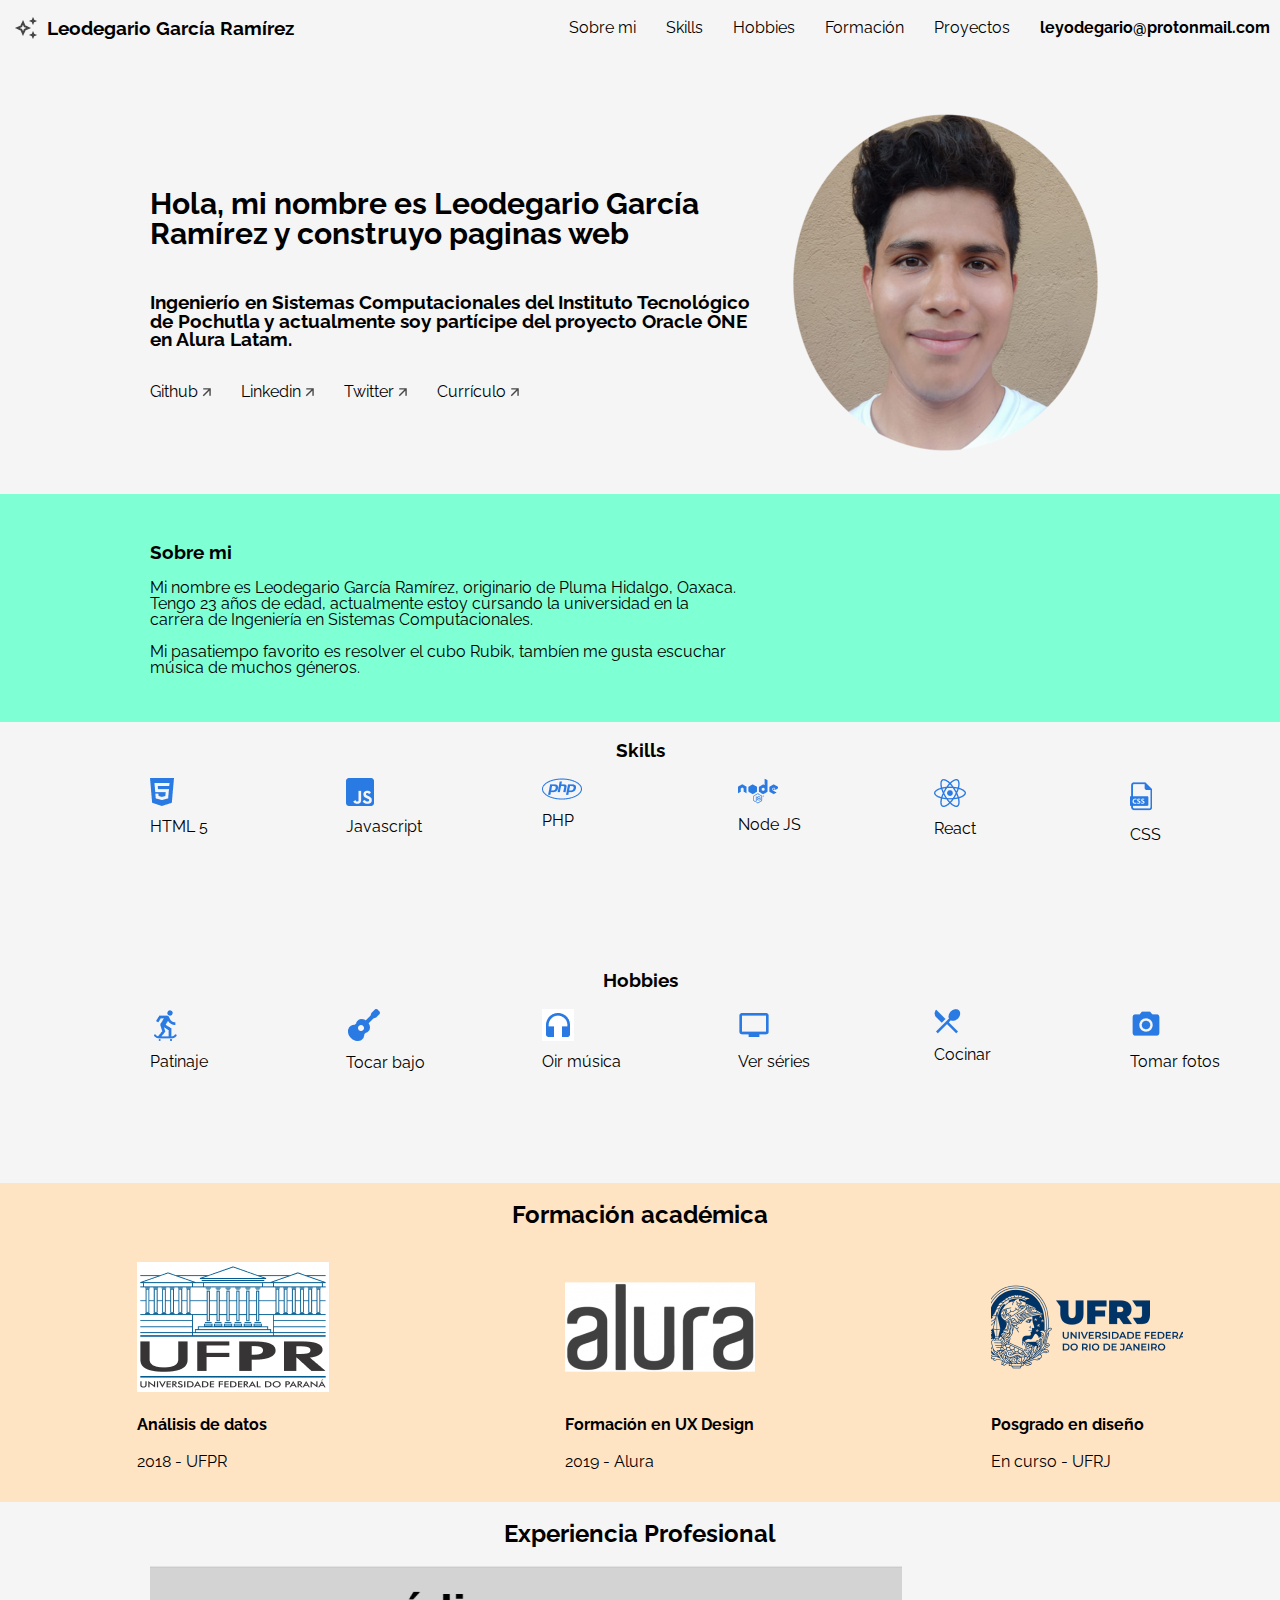
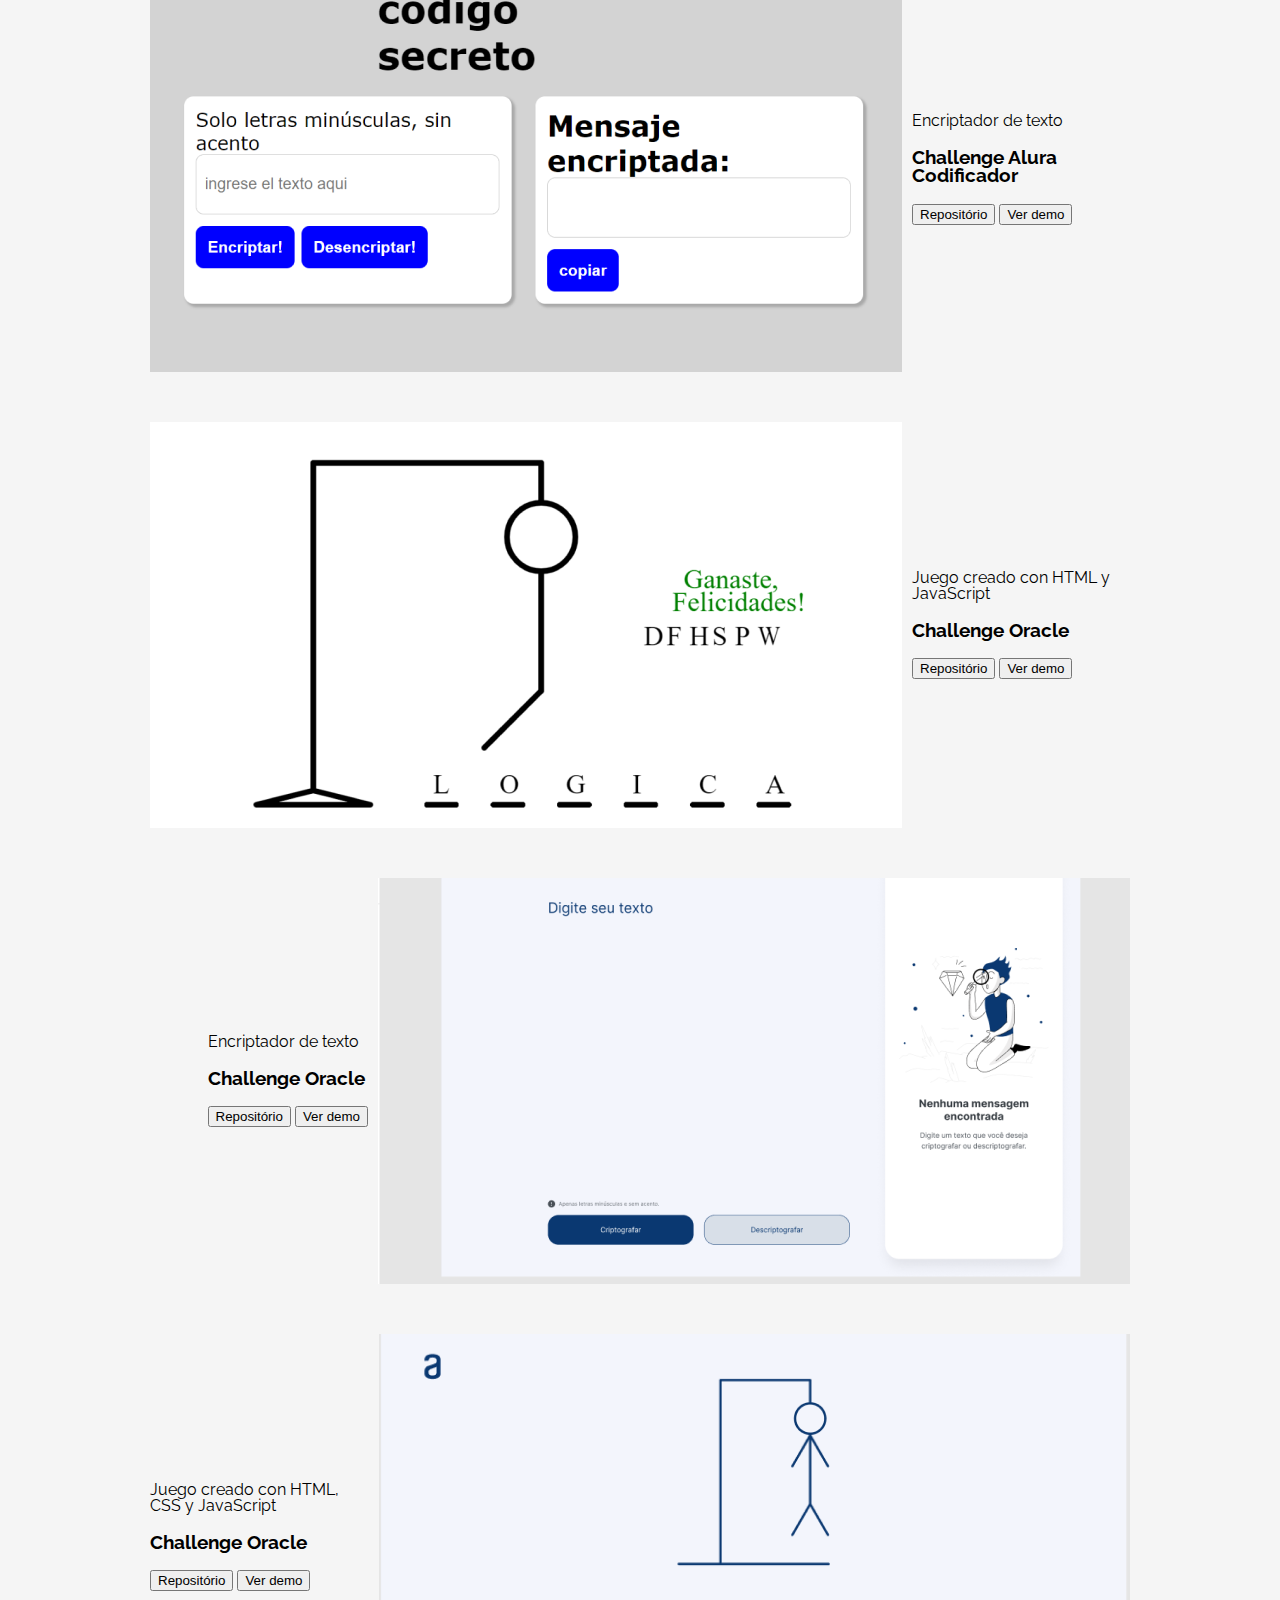
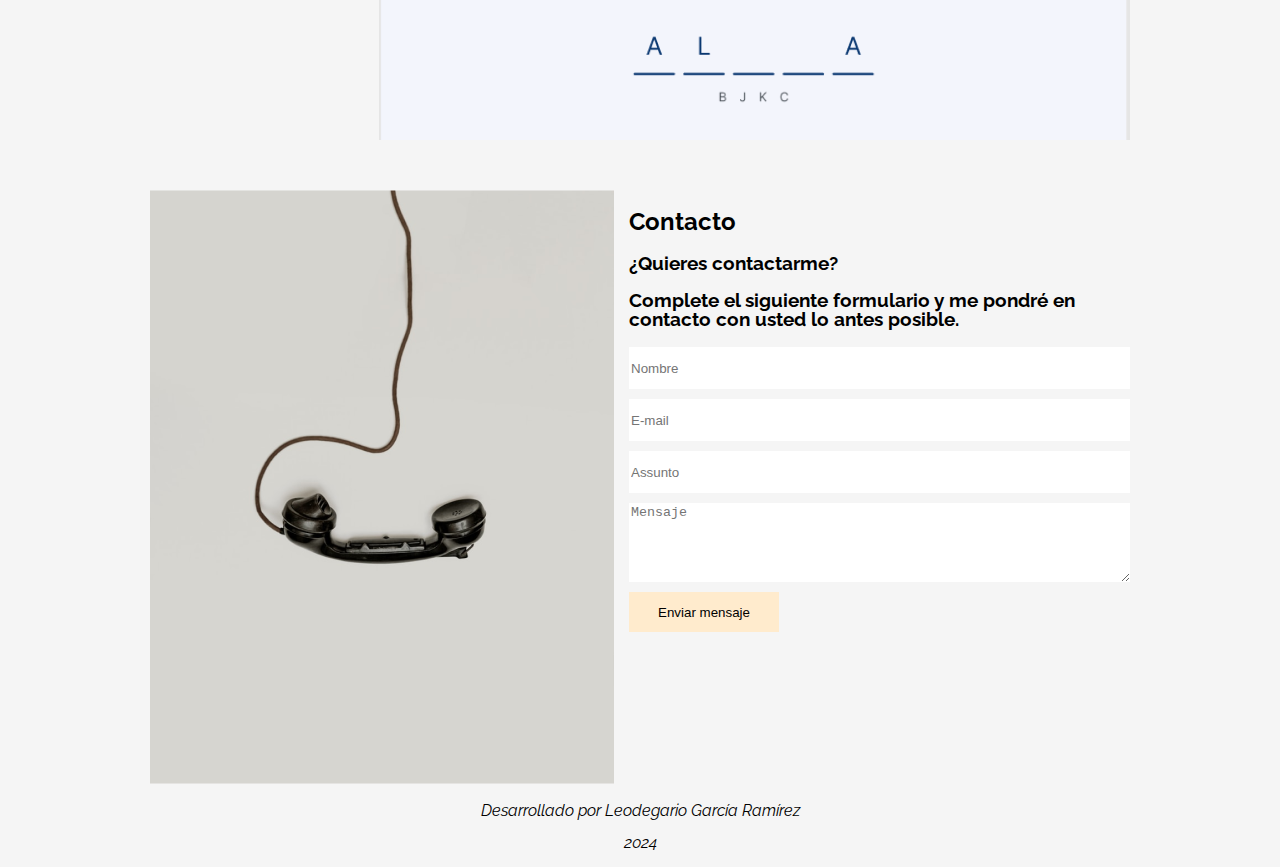
<file: index.html>
<!DOCTYPE html>
<html lang="es">
<head>
    <meta charset="UTF-8">
    <meta http-equiv="X-UA-Compatible" content="IE=edge">
    <meta name="viewport" content="width=device-width, initial-scale=1.0">
    <!-- Referencia de la hoja de estilo de Css -->
    <link rel="stylesheet" href="style.css">
    <link rel="preconnect" href="https://fonts.googleapis.com">
    <link rel="preconnect" href="https://fonts.gstatic.com" crossorigin>
    <!-- Fonte del Proyecto Raleway -->
    <link href="https://fonts.googleapis.com/css2?family=Raleway:wght@500&display=swap" rel="stylesheet">
    <title> Mi Portafolio</title>
</head>
<body>
    <!-- Sección del Menú  -->
    <div class="tudo">
    <section class="menu">
        <header class="menu__header">
            <img src="assets\vector.png">
            <h3 class="menu__title">Leodegario García Ramírez</h3>
        </header>
        <nav>
            <ul class="menu__list">
                <li class="menu__list__item"><a href="sobreMi.html">Sobre mi</a></li>
                <li class="menu__list__item"><a href="skills.html">Skills</a></li>
                <li class="menu__list__item"><a href="hobbies.html">Hobbies</a></li>
                <li class="menu__list__item"><a href="formacion.html">Formación</a></li>
                <li class="menu__list__item"><a href="proyectos.html">Proyectos</a></li>
                <li class="menu__list__item__contacto"><a href="mailto:leyodegario@protonmail.com">leyodegario@protonmail.com</a></li>
            </ul>
            <!-- <li class="menu__list__item__contato"><a href="#contacto">leyodegario@protonmail.com</a></li> -->
        </nav>
    </section>

    <!-- Sección del Header/Title/Hero -->
    <section class="title">
        <div class="title__div">
            <img class="title__profile" src="assets\Leo.png">
            <div class="title__container">
                <h2 class="title__bio">Hola, mi nombre es Leodegario García Ramírez y construyo paginas web</h2>
                <h3 class="title__subsection">Ingenierío en Sistemas Computacionales del Instituto Tecnológico de Pochutla y actualmente soy partícipe del proyecto Oracle ONE en Alura Latam.</h3>
                <ul class="title__network">
                    <li class="title__network__item"><a href="https://github.com/Leyo68">Github <img src="assets\arrow.png"> </a></li>
                    <li class="title__network__item"><a href="https://www.linkedin.com/in/leodegario68">Linkedin <img src="assets\arrow.png"></a></li>
                    <li class="title__network__item"><a href="https://twitter.com/leyodegario68">Twitter <img src="assets\arrow.png"></a></li>
                    <li class="title__network__item"><a href="">Currículo <img src="assets\arrow.png"></a></li>
                </ul>
            </div>
        </div>
    </section>
    
    <!-- Sección sobre mi -->
    <section class="about" id="sobre-mi">
        <div class="about__container">
            <h3 class="about__title">Sobre mi</h3>
            <p class="about__paragraph">Mi nombre es Leodegario García Ramírez, originario de Pluma Hidalgo, Oaxaca. Tengo 23 años de edad, actualmente estoy cursando la universidad en la carrera de Ingeniería en Sistemas Computacionales.</p>
            <p class="about__paragraph">Mi pasatiempo favorito es resolver el cubo Rubik, tambíen me gusta escuchar música de muchos géneros. </p>
            <!-- Si quieres, pon tú firma acá! -->
            <!-- <img src="assets\signature.png"> -->
        </div>
    </section>

    <!-- Sección de Skills -->
    <section class="skills" id="skills">
        <h3 class="skills__title">Skills</h3>
            <div class="skills__line">
                <div class="skills__box">
                    <ul>
                        <li class="skills__img"><img src="assets\htlm.png"></li>
                        <li class="skills__name"> HTML 5</li>
                    </ul>
                </div>

                <div class="skills__box">
                    <ul>
                        <li class="skills__img"> <img src="assets\js_icon.png" alt=""></li>
                        <li class="skills__name">Javascript</li>
                    </ul>
                </div>

                <div class="skills__box">
                    <ul>
                        <li class="skills__img"> <img src="assets\php_icon.png" alt=""></li>
                        <li class="skills__name">PHP</li>
                    </ul>
                </div>

                <div class="skills__box">
                    <ul>
                        <li class="skills__img"><img src="assets\nodejs_icon.png" alt=""></li>
                        <li class="skills__name">Node JS</li>
                    </ul>
                </div>

                <div class="skills__box">
                    <ul>
                        <li class="skills__img"> <img src="assets\react_icon.png" alt=""> </li>
                        <li class="skills__name">React</li>
                    </ul>
                </div>

                <div class="skills__box">
                    <ul>
                        <li class="skills__img"> <img src="assets\css_icon.png" alt=""> </li>
                        <li class="skills__name">CSS</li>
                    </ul>
                </div>
        </div>
    </section>

    <!-- Sección de Hobbies -->
    <section class="hobbies" id="hobbies">
        <h3 class="hobbies__title">Hobbies</h3>
            <div class="hobbies__line">
                <div class="hobbies__box">
                    <ul>
                        <li class="hobbies__img"><img src="assets\skate_icon.png"></li>
                        <li class="hobbies__name"> Patinaje</li>
                    </ul>
                </div>

                <div class="hobbies__box">
                    <ul>
                        <li class="hobbies__img"> <img src="assets\guitar_icon.png" alt=""></li>
                        <li class="hobbies__name">Tocar bajo</li>
                    </ul>
                </div>

                <div class="hobbies__box">
                    <ul>
                        <li class="hobbies__img"> <img src="assets\headphones_icon.png" alt=""></li>
                        <li class="hobbies__name">Oir música</li>
                    </ul>
                </div>

                <div class="hobbies__box">
                    <ul>
                        <li class="hobbies__img"><img src="assets\tv_icon.png" alt=""></li>
                        <li class="hobbies__name">Ver séries</li>
                    </ul>
                </div>

                <div class="hobbies__box">
                    <ul>
                        <li class="hobbies__img"> <img src="assets\forkspoon_icon.png" alt=""> </li>
                        <li class="hobbies__name">Cocinar</li>
                    </ul>
                </div>

                <div class="hobbies__box">
                    <ul>
                        <li class="hobbies__img"> <img src="assets\camera_icon.png" alt=""> </li>
                        <li class="hobbies__name">Tomar fotos</li>
                    </ul>
                </div>
        </div>
    </section>

        <!-- Sección de Formación académica -->
    <section class="academic" id="formacion">
        <h2 class="academic__title" >Formación académica</h2>
        <div class="academic__courses">
            <div class="academic__courses__box">
                <ul class="academic__courses__list">
                    <!-- Pon el logotipo de la institución de formación -->
                    <li class="academic__courses__item__img"><img src="assets\ufpr_logo.png"></li>
                    <li class="academic__courses__item__title"><h4>Análisis de datos</h4></li>
                    <li class="academic__courses__item__subtitle"><p>2018 - UFPR</p></li>
                </ul>
            </div>
            <div class="academic__courses__box">
                <ul class="academic__courses__list">
                    <!--Pon el logotipo de la institución de formación -->
                    <li class="academic__courses__item__img"><img src="assets\alura_logo.png"></li>
                    <li class="academic__courses__item__title"><h4>Formación en UX Design</h4></li>
                    <li class="academic__courses__item__subtitle"><p>2019 - Alura</p></li>
                </ul>
            </div>
            <div class="academic__courses__box">
                <ul class="academic__courses__list">
                    <!-- Pon el logotipo de la institución de formación -->
                    <li class="academic__courses__item__img"><img src="assets\ufrj_logo.png"></li>
                    <li class="academic__courses__item__title"><h4>Posgrado en diseño</h4></li>
                    <li class="academic__courses__item__subtitle"><p>En curso - UFRJ</p></li>
                </ul>
            </div>
        </div>
    </section>

    <!-- Sección de Experiencia Profesional/Proyectos-->
    <section class="experience" id="xp">
        <h2 class="experience__section__title" >Experiencia Profesional</h2>
        <div class="experiencie__box">
            <!-- Pon el logotipo/captura de pantalla de tu proyecto -->
            <img class="experience__img" src="assets\decod_print.png">
            <div class="experience__info"
                <h2 class="experience__title">Encriptador de texto</h2>
                <h3 class="experience__text">Challenge Alura Codificador </h3>
                    <div class="experience__description">
                        <!-- Pon el enlace del proyecto en Github o GithubPages -->
                            <span class="experience__repo"><a href="https://github.com/alura-challenges/challenge-one-encriptador-latam"><button class="experiencia__botao--repo">Repositório</button></a></span>
                            <span class="experience__demo"><a href=""><button class="experience__botao--demo">Ver demo</button></a></span>
                    </div>
            </div>
        </div>  

        <div class="experiencie__box">
            <!-- Pon el logotipo/captura de pantalla de tu proyecto -->
            <img class="experience__img" src="assets\forca_print.png">
            <div class="experience__info"
                <h2 class="experience__title">Juego creado con HTML y JavaScript</h2>
                <h3 class="experience__text">Challenge Oracle </h3>
                    <div class="experience__description">
                        <!-- Pon el enlace del proyecto en Github o GithubPages -->
                            <span class="experience__repo"><a href="https://github.com/alura-challenges/challenge-one-juego-ahorcado"><button class="experiencia__botao--repo">Repositório</button></a></span>
                            <span class="experience__demo"><a href=""><button class="experience__botao--demo">Ver demo</button></a></span>
                    </div>
            </div>
        </div>  

        <div class="experience__box">
            <!-- Pon el logotipo/captura de pantalla de tu proyecto -->
            <img class="experience__img" src="assets\secretcode_print.png">
            <div class="experience__info-container"
                <h2 class="experience__title">Encriptador de texto</h2>
                <h3 class="experience__text">Challenge Oracle </h3>
                    <div class="experience__description">
                            <!-- Pon el enlace del proyecto en Github o GithubPages -->
                            <!-- https://github.com/alura-challenges/challenge-one-encriptador-latam -->
                            <span class="experience__repo"><a href="https://github.com/Leyo68/Encriptador-de-texto.git"><button class="experiencia__botao--repo">Repositório</button></a></span>
                            <span class="experience__demo"><a href="https://leyo68.github.io/Encriptador-de-texto/"><button class="experience__botao--demo">Ver demo</button></a></span>
                    </div>
            </div>
        </div>  

        <div class="experience__box">
            <img class="experience__img" src="assets\forca2_print.png">
            <div class="experience__info-container"
            <h2 class="experience__title">Juego creado con HTML, CSS y JavaScript</h2>
                <h3 class="experience__text">Challenge Oracle </h3>
                    <div class="experience__description">
                            <!-- Pon el enlace del proyecto en Github o GithubPages -->
                            <span class="experience__repo"><a href="https://github.com/alura-challenges/challenge-one-juego-ahorcado"><button class="experiencia__botao--repo">Repositório</button></a></span>
                            <span class="experience__demo"><a href=""><button class="experience__botao--demo">Ver demo</button></a></span>
                    </div>
        </div>
        </div>  

        <!-- Sección de Contacto -->
        <section class="formcontato" id="contacto">
            <div  class="formcontato__contacto">
                <div class="formcontato--esquerda">
                    <img class="formcontato__img" src="assets\contact_image.png">
                </div>
                <div class="formcontato__text">
                    <h2 class="formcontato__title">Contacto</h2>
                    <h3 class="formcontato__subtext">¿Quieres contactarme?</h3>
                    <h3 class="formcontato__subtext">Complete el siguiente formulario y me pondré en contacto con usted lo antes posible. </h3>
                    <form class="formcontato__form" name="form">
                        <input class="formcontato__input" type="text" name="nombre" placeholder="Nombre">
                        <!-- <div id="name-error"></div> -->
                        <input class="formcontato__input" type="email" name="email" placeholder="E-mail">
                        <input class="formcontato__input" type="text" name="asunto" placeholder="Assunto">
                        <textarea class="formcontato__textarea" rows="5" cols="40" id="mensagem" name="mensaje" placeholder="Mensaje"></textarea>
                        <button type="submit" class="formcontato__botao">Enviar mensaje</button>
                        <!-- <a href="#top">Regresar</a> -->
                    </form>
                </div>
            </div>
        </section>

        <!-- Sección de Footer -->
        <section class="footer">
            <div class="footer__rodape">
                <p>Desarrollado por Leodegario García Ramírez</p>
                <p>2024</p>
            </div>
        </section>
    </div>
 <!-- Script del documento JavaScript -->
<script src="validacion.js"></script>
</body>
</html>
</file>
<file: style.css>
/*CSS Reset / Normalize*/
/* Hemos disponibilizado el básico de reset de estilos. Si quieren, añadan más informaciones 
en las secciones señaladas */

:root{
    /* Inserta la variable de los otros colores inspeccionando el exemplo de figma */
   --cor-de-fundo: #F5F5F5;
   --cor-de-link: #000;
}

body {
    box-sizing: border-box;
    background-color: var(--cor-de-fundo) ;
    font-family: 'Raleway';
    margin: 0;
    padding: 0;
    line-height: 1;
}
ol, ul,li {
    list-style: none;
}
a{
    text-decoration: none;
    color: var(--cor-de-link);
}

/*En este desafío nosostros gustaríamos que ustedes intentaran utilizar la metodología BEM. 

Lo que es el BEM?

BEM (Bloque, Elemento, Modificador) es un enfoque basado en componentes para el 
desarrollo web. La idea detrás de esto es dividir la interfaz de usuario en bloques
independientes. Esto hace que el desarrollo de la interfaz sea fácil y rápido, incluso
con una interfaz de usuario compleja, y permite la reutilización del código existente sin copiar y pegar.

Enlace de la documentación oficial!
https://en.bem.info/methodology/quick-start/*/


/*Sección Menu*/

.menu{
    display: flex;
    justify-content: space-between;
    top: 0;
    width: 100%;
    align-items: center;
}

.menu__header{
    display: flex;
    align-items: center;
    gap: 10px;
    margin-left: 15px;
}

.menu__list{
    display: flex;
    align-items: center;
    gap: 30px;
    margin-right: 10px;
}

.menu__list__item__contacto{
    font-weight: bold;
}

/*Sección Title*/

.title{
    display: flex;
    
}

.title__div{
    display: flex;
    flex-direction: row-reverse;
    align-items: center;
    margin-top: 50px;
    margin-right: 150px; 
    margin-bottom: 20px;
    margin-left: 150px; 
    
}

.title__container{
    display: flex;
    flex-wrap: wrap;
    
}

.title__bio{
    font-size: 30px;
}

.title__network{
    display: flex;
    gap: 30px;
    padding: 0px;
}

/*Sección About*/

.about{
    display: flex;
    background-color: aquamarine;
    padding: 30px 150px 30px 150px;
    
}

.about__container{
    width: 60%;
    
}

/*Sección Skills*/
.skills{
    display: flex;
    flex-direction: column;
    align-items: center;
    margin-top: 0px;
    margin-right: 150px; 
    margin-bottom: 0px;
    margin-left: 150px;
}

.skills__line{
    display: flex;
    width: 100%;
    justify-content: space-between;
    
}

.skills__box ul{
    display: flex;
    align-content: flex-end;
    flex-direction: column;
    gap: 10px;
    padding: 0%;
    margin-right: 20px;
    margin-bottom: 0%;
    margin-top: 0%;
    width: 176px;
    height: 174px;
    
}

/*Sección Hobbies*/

.hobbies{
    display: flex;
    flex-direction: column;
    align-items: center;
    margin-top: 0px;
    margin-right: 150px; 
    margin-bottom: 0px;
    margin-left: 150px;
    
}

.hobbies__line{
    display: flex;
    width: 100%;
    justify-content: space-between;
}

.hobbies__box ul{
    display: flex;
    align-content: flex-end;
    flex-direction: column;
    gap: 10px;
    padding: 0%;
    margin-right: 20px;
    margin-bottom: 0%;
    margin-top: 0%;
    width: 176px;
    height: 174px;
    
}

/* Experiencia Académica*/

section.academic{
    background-color: bisque;
    display: flex;
    flex-direction: column;
    align-items: center;
    
    
}

.academic__courses{
    display: flex;
    width: 100%;
    justify-content: center;
    margin-left: 150px; 
    margin-right: 150px;
}

.academic__courses__box{
    display: flex;
    width: 100%;
    justify-content: center;
    
}



/* experiencia*/

.experience__section__title{
    display: flex;
    justify-content: center;
}

section.experience{
    display: flex;
    margin-left: 150px;
    margin-right: 150px;
    flex-direction: column;
    justify-content: center;
}

.experiencie__box{
    display: flex;
    flex-direction: row;
    align-items: center;
    margin-bottom: 50px;
    
    
}



.experience__info{
    margin-left: 10px;
}
.experience__info-container{
    margin-right: 10px;
}

.experience__box{
    display: flex;
    flex-direction: row-reverse;
    align-items: center;
    margin-bottom: 50px;
}



/*Contacto*/

section.formcontato{
    display: flex;
    justify-content: center;

}
.formcontato__contacto{
    display: flex;
    flex-direction: row;
    gap: 15px;
}
.formcontato__form{
    display: flex;
    flex-direction: column;
    gap: 10px;
    
}
.formcontato__input{
    height: 40px;
    border: none;
}
.formcontato__textarea{
    border: none;
}
.formcontato__botao{
    display: flex;
    background-color: blanchedalmond;
    justify-content: center;
    align-items: center;
    height: 40px;
    width: 150px;
    border: none;
}

.formcontato__botao:hover{
    background-color: gray;
}


/*footeer*/

section.footer p{
   display: flex;
   width: 100%;
   align-content: center;
   justify-content: center;
   font-style: italic;
}

/* Vamos a desafiarnos trabajando con responsividad?
Utiliza las referencias de los breakpoints @media abajo */


/*Tablet*/
@media (min-width: 768px) {

/* Menú */

/*title*/

/*Skills*/

/*Hobbies*/

/*Formación Académica*/

/*Experiencia Profesional*/

}

/*Mobile*/
@media (min-width: 425px) {

/*Menu*/

/*Titulo*/

/*Sección sobre mi*/

/*Skills*/

/*Hobbies*/
 
/*Formación Académica*/

/*Experiencia Profesional*/

 /*Contacto*/

/*Footer*/

}
</file>
